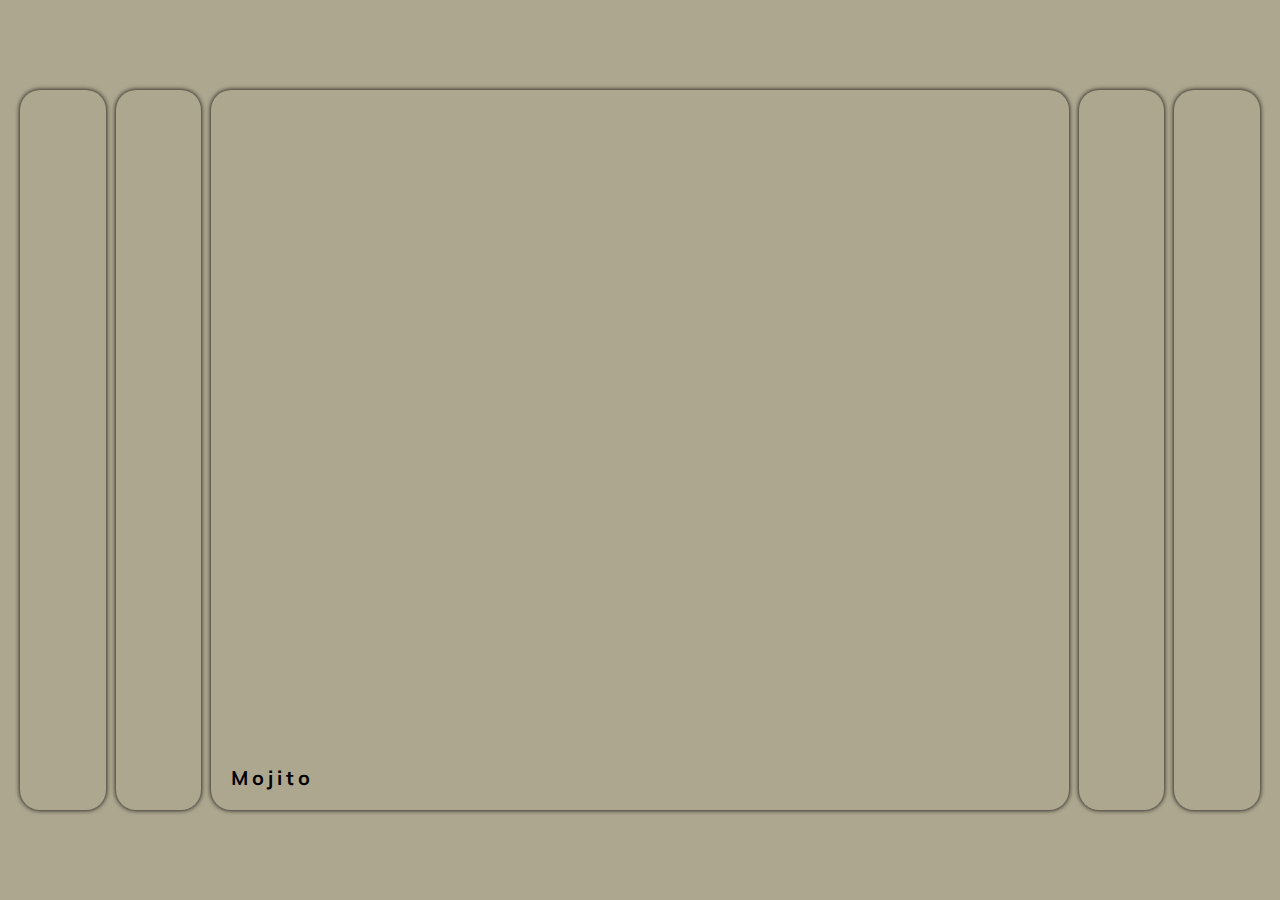
<file: 01-cards-sources/index.html>
<!DOCTYPE html>
<html lang="en">
<head>
	<meta charset="UTF-8" />
	<meta name="viewport" content="width=device-width, initial-scale=1.0" />
	<link rel="stylesheet" href="styles.css" />
	<title>Карточки | Проект 1</title>
</head>
<body>
	<div class="container">
		<div
			class="slide"
			style="background-image: url('https://images.unsplash.com/photo-1552299100-a3abff9291e5?ixid=MnwxMjA3fDB8MHxwaG90by1wYWdlfHx8fGVufDB8fHx8&ixlib=rb-1.2.1&auto=format&fit=crop&w=1961&q=80');"
		>
			<h3>Liquor</h3>
		</div> 
		<div
			class="slide"
			style="
				background-image: url('https://images.unsplash.com/photo-1589733955941-5eeaf752f6dd?ixlib=rb-1.2.1&ixid=MnwxMjA3fDB8MHxwaG90by1wYWdlfHx8fGVufDB8fHx8&auto=format&fit=crop&w=1951&q=80');
				"
		>
			<h3>Shake</h3>
		</div>
		<div
			class="slide"
			style="
				background-image: url('https://images.unsplash.com/photo-1509448613959-44d527dd5d86?ixid=MnwxMjA3fDB8MHxwaG90by1wYWdlfHx8fGVufDB8fHx8&ixlib=rb-1.2.1&auto=format&fit=crop&w=1920&q=80');
				"
		>
			<h3>Mojito</h3>
		</div>
		<div
			class="slide"
			style="
				background-image: url('https://images.unsplash.com/photo-1558160074-4d7d8bdf4256?ixid=MnwxMjA3fDB8MHxwaG90by1wYWdlfHx8fGVufDB8fHx8&ixlib=rb-1.2.1&auto=format&fit=crop&w=1950&q=80');
				"
		>
			<h3>Tea</h3>
		</div>
		<div
			class="slide"
			style="
				background-image: url('https://images.unsplash.com/photo-1536935338788-846bb9981813?ixlib=rb-1.2.1&ixid=MnwxMjA3fDB8MHxwaG90by1wYWdlfHx8fGVufDB8fHx8&auto=format&fit=crop&w=1972&q=80');
				"
		>
			<h3>Juice</h3>
		</div>
	</div>
	<script src="./index.js"></script>
</body>
</html>
</file>
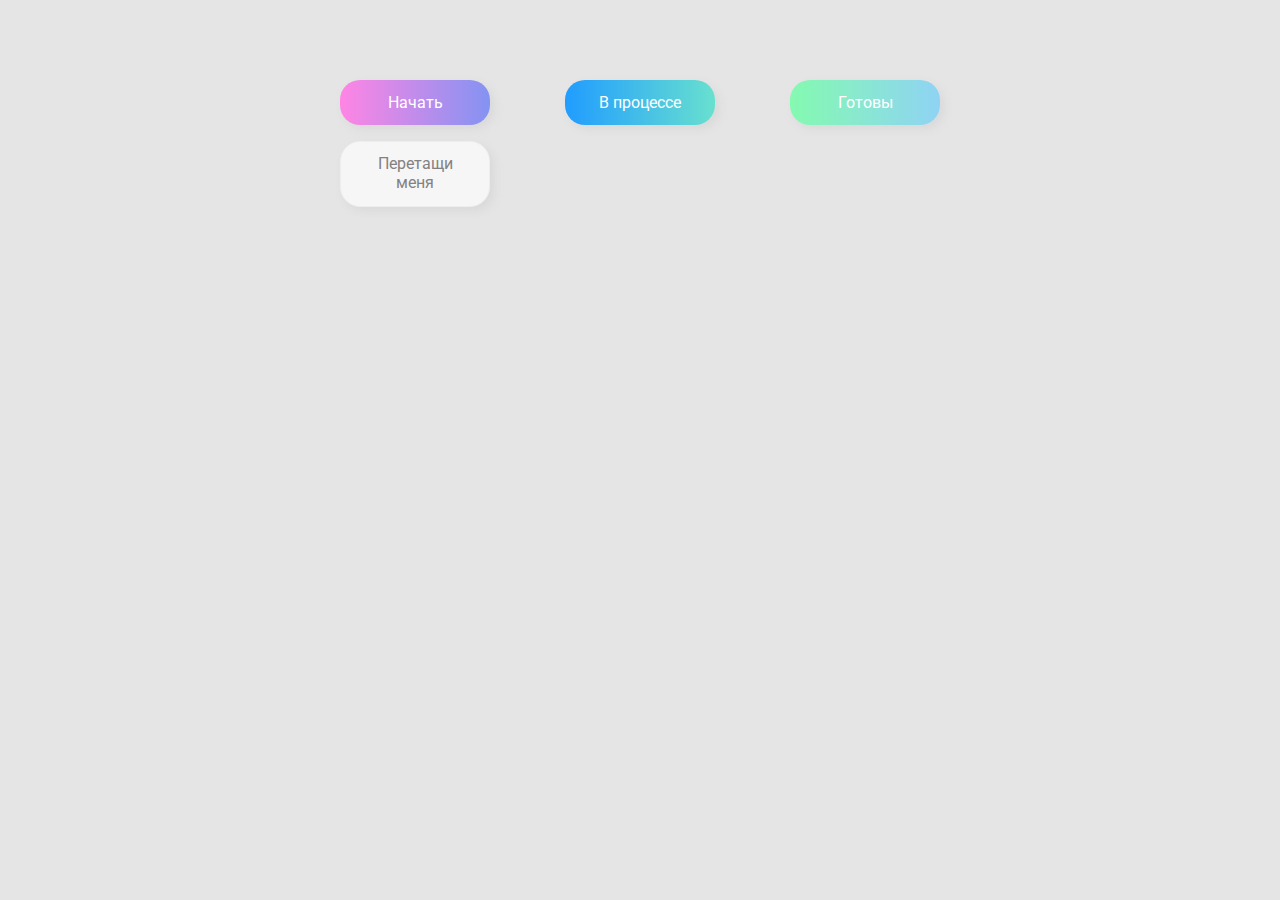
<file: 02-drag-n-drop-sources/index.html>
<!DOCTYPE html>
<html lang="en">
  <head>
    <meta charset="UTF-8" />
    <meta name="viewport" content="width=device-width, initial-scale=1.0" />
    <link rel="stylesheet" href="styles.css" />
    <title>Drag & Drop | Проект 2</title>
  </head>
  <body>
    <div>
      <div class="row">
          <div class="col-header start">Начать</div>
          <div class="col-header progress">В процессе</div>
          <div class="col-header done">Готовы</div>
      </div>

      <div class="row">
        <div class="placeholder">
          <div class="item" draggable="true">Перетащи меня</div>
        </div>
        <div class="placeholder"></div>
        <div class="placeholder"></div>
      </div>
    </div>

    <script src="./index.js"></script>
  </body>
</html>
</file>
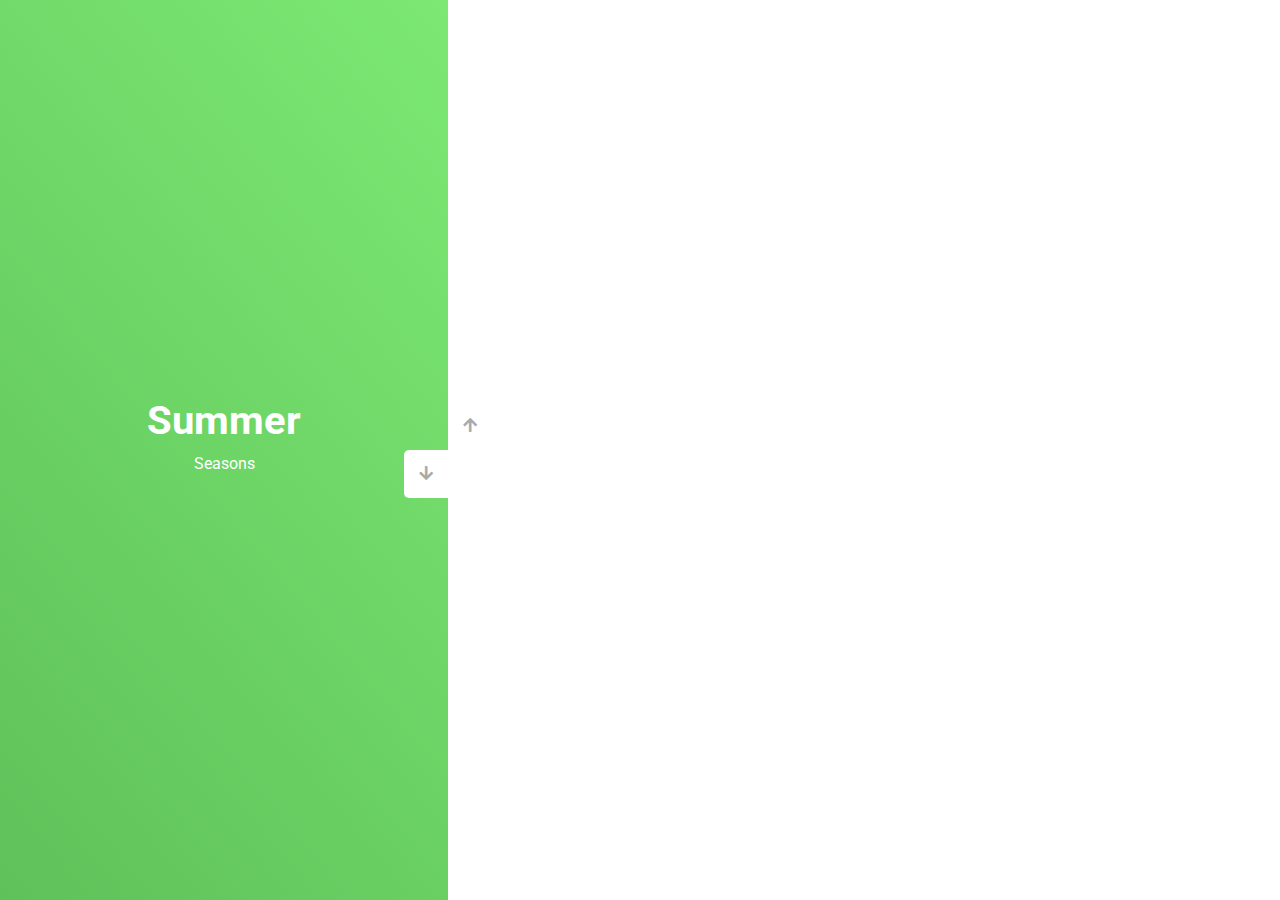
<file: 03-slider-sources/index.html>
<!DOCTYPE html>
<html lang="en">
  <head>
    <meta charset="UTF-8" />
    <meta name="viewport" content="width=device-width, initial-scale=1.0" />
    <link
      rel="stylesheet"
      href="https://cdnjs.cloudflare.com/ajax/libs/font-awesome/5.15.1/css/all.min.css"
    />
    <link rel="stylesheet" href="style.css" />
    <title>Слайдер | Проект 3</title>
  </head>
  <body>
    <div class="container"> 
      <div class="sidebar">
        <div style="background: linear-gradient(229.99deg, #84f37a -26%, #51af4e 145%);">
          <h1>Summer</h1>
          <p>Seasons</p>
        </div>
        <div style="background: linear-gradient(220.16deg, #ffbb01 -8%, #F39102 138%);">
          <h1>Fall</h1>
          <p>Seasons</p>
        </div>
        <div style="background: linear-gradient(221.87deg, #b7e2d9 1%, #d4eeee 128%);">
          <h1>Winter</h1>
          <p>Seasons</p>
        </div>
        <div style="background: linear-gradient(215.32deg, #dd98e9 -1%, #dfb1db 124%);">
          <h1>Spring</h1>
          <p>Seasons</p>
        </div>
        <div style="background: linear-gradient(229.99deg, #84f37a -26%, #51af4e 145%);">
          <h1>Summer</h1>
          <p>Seasons</p>
        </div>
        <div style="background: linear-gradient(220.16deg, #ffbb01 -8%, #F39102 138%);">
          <h1>Fall</h1>
          <p>Seasons</p>
        </div>
      </div>
      <div class="main-slide">
        <div
          style="
            background-image: url('https://images.unsplash.com/photo-1509671658102-fbe78e4f7b60?ixid=MnwxMjA3fDB8MHxwaG90by1wYWdlfHx8fGVufDB8fHx8&ixlib=rb-1.2.1&auto=format&fit=crop&w=1950&q=80');
          "
        ></div>
        <div
          style="
            background-image: url('https://images.unsplash.com/photo-1440342359743-84fcb8c21f21?ixid=MnwxMjA3fDB8MHxwaG90by1wYWdlfHx8fGVufDB8fHx8&ixlib=rb-1.2.1&auto=format&fit=crop&w=1950&q=80');
          "
        ></div>
        <div
          style="
            background-image: url('https://images.unsplash.com/photo-1559855260-33434fd62090?ixid=MnwxMjA3fDB8MHxwaG90by1wYWdlfHx8fGVufDB8fHx8&ixlib=rb-1.2.1&auto=format&fit=crop&w=1955&q=80');
          "
        ></div>
        <div
          style="
            background-image: url('https://images.unsplash.com/photo-1455156218388-5e61b526818b?ixid=MnwxMjA3fDB8MHxwaG90by1wYWdlfHx8fGVufDB8fHx8&ixlib=rb-1.2.1&auto=format&fit=crop&w=1950&q=80');
          "
        ></div>
        <div
          style="
            background-image: url('https://images.unsplash.com/photo-1509671658102-fbe78e4f7b60?ixid=MnwxMjA3fDB8MHxwaG90by1wYWdlfHx8fGVufDB8fHx8&ixlib=rb-1.2.1&auto=format&fit=crop&w=1950&q=80');
          "
        ></div>
        <div
          style="
            background-image: url('https://images.unsplash.com/photo-1440342359743-84fcb8c21f21?ixid=MnwxMjA3fDB8MHxwaG90by1wYWdlfHx8fGVufDB8fHx8&ixlib=rb-1.2.1&auto=format&fit=crop&w=1950&q=80');
          "
        ></div>
      </div>
      <div class="controls">
        <button class="down-button">
          <i class="fas fa-arrow-down"></i>
        </button>
        <button class="up-button">
          <i class="fas fa-arrow-up"></i>
        </button>
      </div>
    </div>
    <script src="./index.js"></script>
  </body>
</html>
</file>
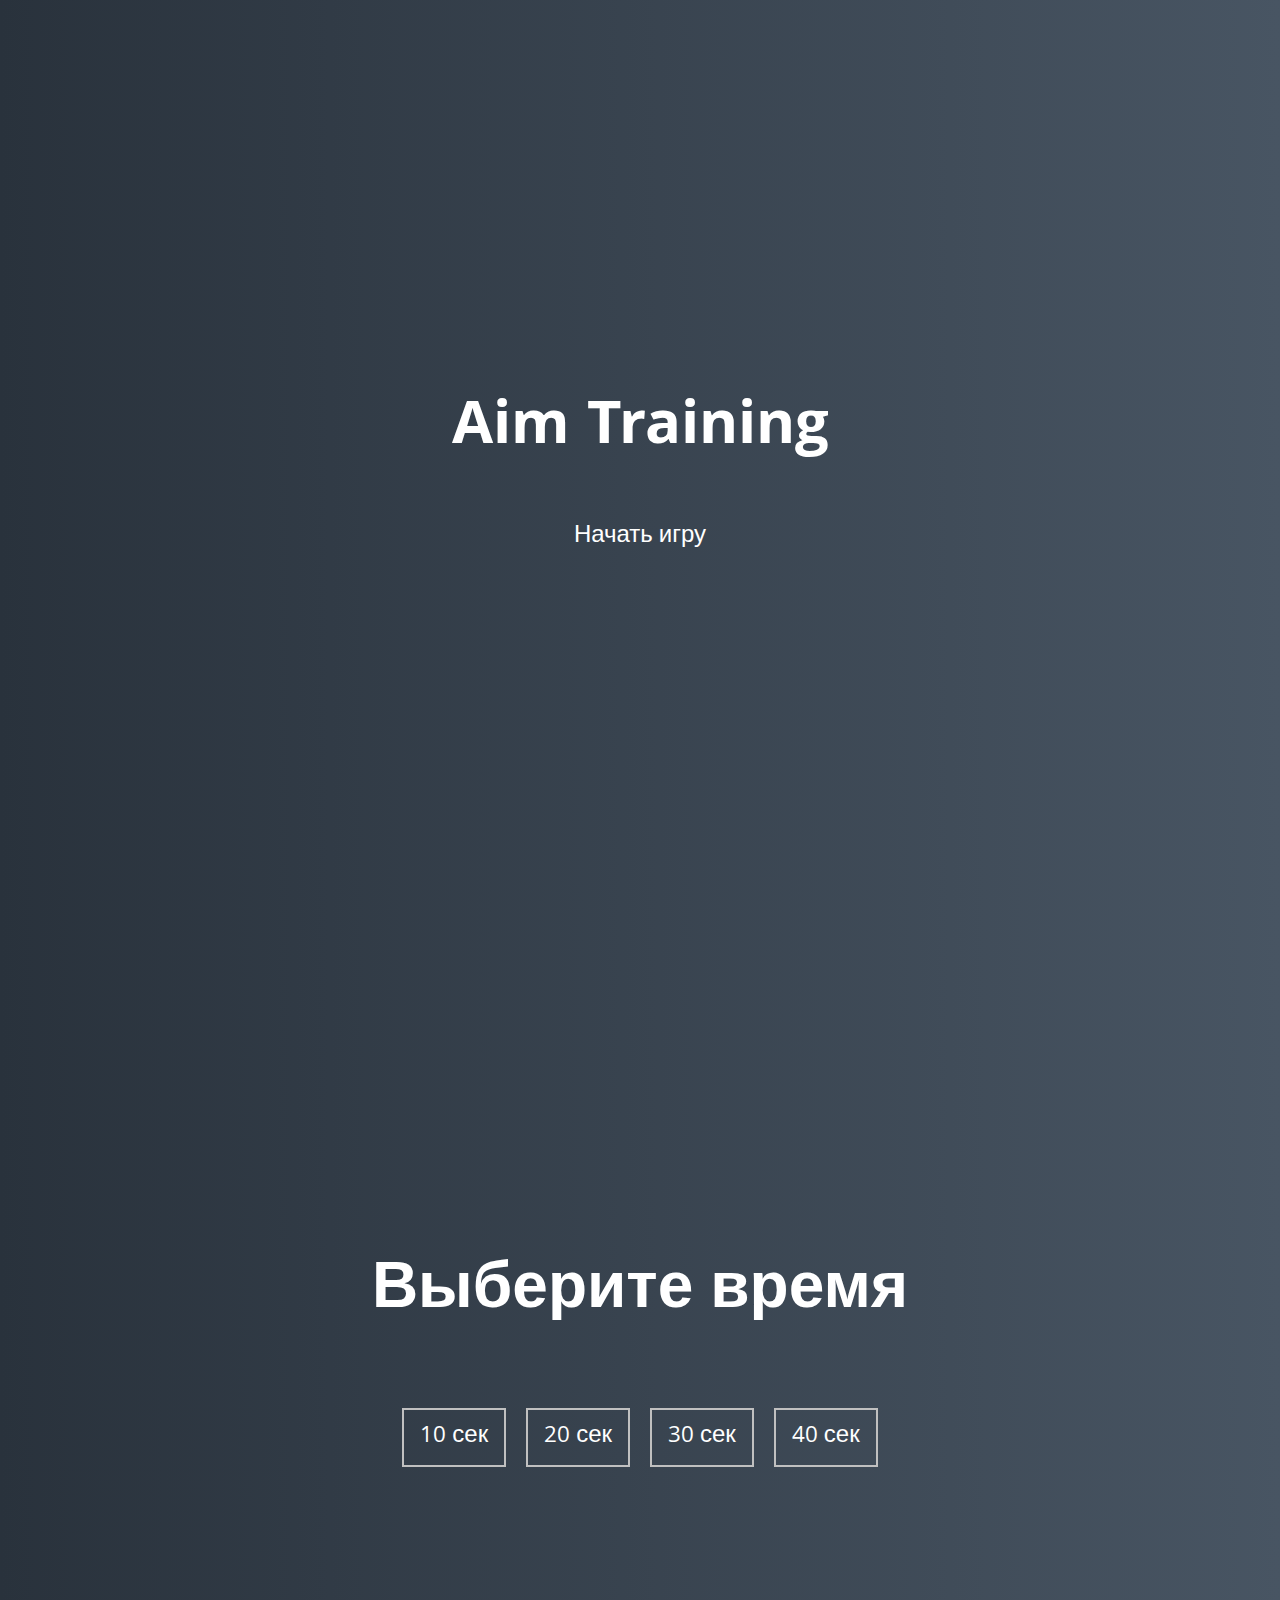
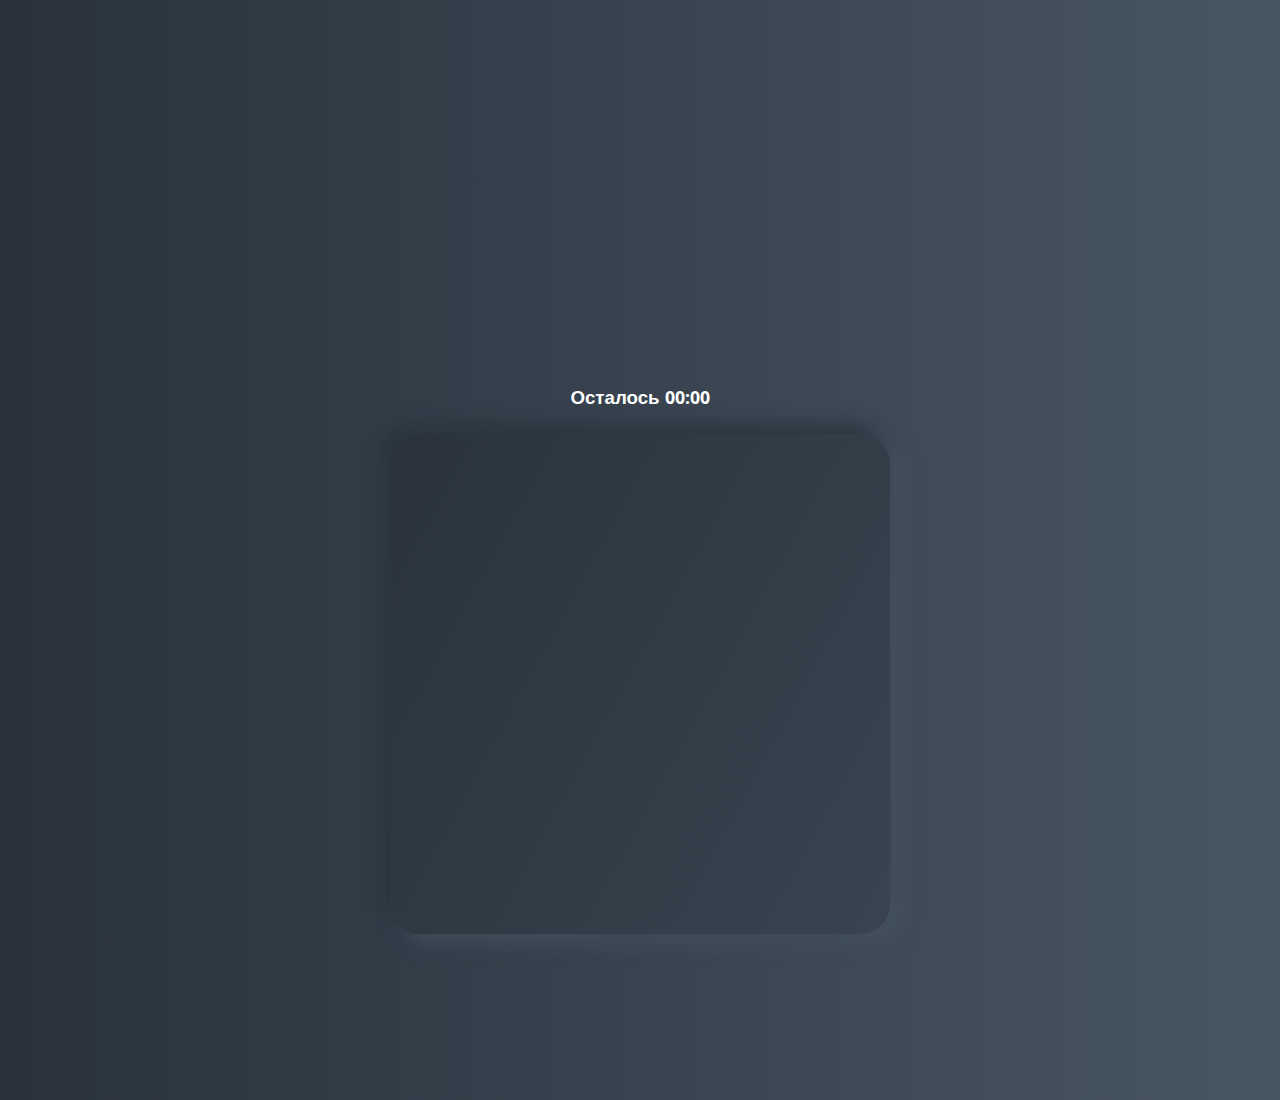
<file: 05-aim-game-sources/index.html>
<!DOCTYPE html>
<html lang="en">
	<head>
		<meta charset="UTF-8" />
		<meta name="viewport" content="width=device-width, initial-scale=1.0" />
		<link rel="stylesheet" href="styles.css" />
		<title>Aim Training | Проект 5</title>
	</head>
	<body>
		<div class="screen fa-baby">
			<h1>Aim Training</h1>
			<a href="#" class="start">Начать игру</a>
		</div>

		<div class="screen">
			<h1>Выберите время</h1>
			<ul class="time-list">
				<li>
					<button class="time-btn" data-time="10">10 сек</button>
				</li>
				<li>
					<button class="time-btn" data-time="20">20 сек</button>
				</li>
				<li>
					<button class="time-btn" data-time="30">30 сек</button>
				</li>
				<li>
					<button class="time-btn" data-time="40">40 сек</button>
				</li>
			</ul>
		</div>

		<div class="screen">
			<h3>Осталось <span id="time">00:00</span></h3>
			<div class="board" id="board"></div>
		</div>

		<script src="./index.js"></script>
	</body>
</html>
</file>
<file: 01-cards-sources/styles.css>
@import url('https://fonts.googleapis.com/css?family=Muli&display=swap'); 

* {
  box-sizing: border-box;
}

body {
  font-family: 'Muli', sans-serif;
  overflow: hidden;
  margin: 0;
  height: 100vh;
  background-color: rgb(173, 167, 143);
  display: flex;
  align-items: center;
  justify-content: center;
}

.container {
  width: 100%;
  display: flex;
  padding: 0 20px;
}

.slide {
  position: relative;
  height: 80vh;
  border-radius: 20px;
  margin-right: 10px;
  flex-grow: 1;
  background-position: center center;
  background-repeat: no-repeat;
  background-size: cover;
  transition: all .6s;
  cursor: pointer;
  box-shadow: 0 0 5px;
}

.slide:last-child {
  margin-right: 0;
}

.slide h3 {
  color: #000;
  font-size: 20px;
  letter-spacing: 4px;
  position: absolute;
  bottom: 20px;
  left: 20px;
  margin: 0;
  opacity: 0;
  transition: all .2s;
}

.slide_active {
  flex-grow: 10;
}

.slide_active h3 {
  opacity: 1;
  transition: all .6s .4s;
}
</file>
<file: 02-drag-n-drop-sources/styles.css>
@import url('https://fonts.googleapis.com/css?family=Roboto&display=swap');

* {
  box-sizing: border-box;
}

body {
  font-family: 'Roboto', sans-serif;
  background-color: #e5e5e5;
  display: flex;
  padding-top: 5rem;
  justify-content: center;
  overflow: hidden;
  margin: 0;
}

.row {
  display: flex;
  width: 600px;
  justify-content: space-between;
  margin-bottom: 1rem;
}

.col-header {
  text-align: center;
  width: 150px;
  box-shadow: 4px 4px 9px rgba(198, 198, 198, 0.36);
  border-radius: 20px;
  padding: 0.8rem 1rem;
  color: #fff;
}

.item {
  width: 150px;
  height: 66px;
  border: 1px solid #eee;
  box-shadow: 4px 4px 9px rgba(198, 198, 198, 0.36);
  border-radius: 20px;
  background: #f7f6f7;
  padding: 0.8rem 1rem;
  color: #828282;
  text-align: center;
  cursor: grab;
}

.item:active {
  cursor: grabbing;
}

.placeholder {
  width: 150px;
  height: 66px;
}

.start {
  background: linear-gradient(90deg, #ff85e4 0%, #229efd 179.25%);
}

.progress {
  background: linear-gradient(90deg, #209cff 0%, #68e0cf 100%);
}

.done {
  background: linear-gradient(90deg, #84fab0 0%, #8fd3f4 100%);
}

.held {
  box-shadow: inset 0 0 5px;
}

.hide {
  display: none;
}

.placeholder_active {
  background: #e5e5e5;
  background-clip: padding-box;
  border: solid 4px transparent;
  border-radius: 20px;
  position: relative;
}

.placeholder_active:before {
  content: '';
  position: absolute;
  top: 0; right: 0; bottom: 0; left: 0;
  z-index: -1;
  margin: -4px;
  border-radius: inherit;
  background: linear-gradient(90deg, #ff85e4 0%, #229efd 179.25%);
}

.placeholder_active:nth-child(2):before {
  background: linear-gradient(90deg, #209cff 0%, #68e0cf 100%);
}

.placeholder_active:nth-child(3):before {
  background: linear-gradient(90deg, #84fab0 0%, #8fd3f4 100%);
}
</file>
<file: 03-slider-sources/style.css>
@import url('https://fonts.googleapis.com/css?family=Roboto&display=swap');

* {
  box-sizing: border-box;
  margin: 0;
  padding: 0;
}

body {
  font-family: 'Roboto', sans-serif;
  height: 100vh;
}

.container {
  position: relative;
  overflow: hidden;
  width: 100vw;
  height: 100vh;
}

.sidebar {
  height: 100%;
  width: 35%;
  position: absolute;
  top: 0;
  left: 0;
}

.sidebar > div {
  height: 100%;
  width: 100%;
  display: flex;
  flex-direction: column;
  align-items: center;
  justify-content: center;
  color: #fff;
}

.sidebar h1 {
  font-size: 40px;
  margin-bottom: 10px;
  margin-top: -30px;
}

.main-slide {
  height: 100%;
  position: absolute;
  top: 0;
  left: 35%;
  width: 65%;
}

.main-slide > div {
  background-repeat: no-repeat;
  background-size: cover;
  background-position: center center;
  height: 100%;
  width: 100%;
}

button {
  background-color: #fff;
  border: none;
  color: #aaa;
  cursor: pointer;
  font-size: 16px;
  padding: 15px;
}

button:hover {
  color: #222;
}

button:focus {
  outline: none;
}

.container .controls button {
  position: absolute;
  left: 35%;
  top: 50%;
  z-index: 100;
}

.container .controls .down-button {
  transform: translateX(-100%);
  border-top-left-radius: 5px;
  border-bottom-left-radius: 5px;
}

.container .controls .up-button {
  transform: translateY(-100%);
  border-top-right-radius: 5px;
  border-bottom-right-radius: 5px;
}
</file>
<file: 05-aim-game-sources/styles.css>
@import url("https://fonts.googleapis.com/css?family=Khula&display=swap");

* {
	box-sizing: border-box;
}

body {
	color: #fff;
	font-family: "Khula", sans-serif;
	height: 100vh;
	overflow: hidden;
	margin: 0;
	text-align: center;
}

a {
	color: #fff;
	text-decoration: none;
}

a:hover {
	color: #16d9e3;
}

.start {
	font-size: 1.5rem;
}

h1 {
	line-height: 1.4;
	font-size: 4rem;
}

.screen {
	display: flex;
	flex-direction: column;
	align-items: center;
	justify-content: center;
	height: 100vh;
	width: 100vw;
	transition: margin 0.5s ease-out;
	background: linear-gradient(90deg, #29323c 0%, #485563 100%);
}

.screen.up {
	margin-top: -100vh;
}

.time-list {
	display: flex;
	flex-wrap: wrap;
	justify-content: center;
	list-style: none;
	padding: 0;
}

.time-list li {
	margin: 10px;
}

.time-btn {
	background-color: transparent;
	border: 2px solid #c0c0c0;
	color: #fff;
	cursor: pointer;
	font-family: inherit;
	padding: 0.5rem 1rem;
	font-size: 1.5rem;
}

.time-btn:hover {
	border: 2px solid #16d9e3;
	color: #16d9e3;
}

.hide {
	opacity: 0;
}

.primary {
	color: #16d9e3;
}

.board {
	display: flex;
	justify-content: center;
	align-items: center;
	position: relative;
	width: 500px;
	height: 500px;
	background: linear-gradient(118.38deg, #29323c -4.6%, #485563 200.44%);
	box-shadow: -8px -8px 20px #2a333d, 10px 7px 20px #475462;
	border-radius: 30px;
	overflow: hidden;
}

.circle {
	position: absolute;
	border-radius: 50%;
	cursor: pointer;
}
</file>
